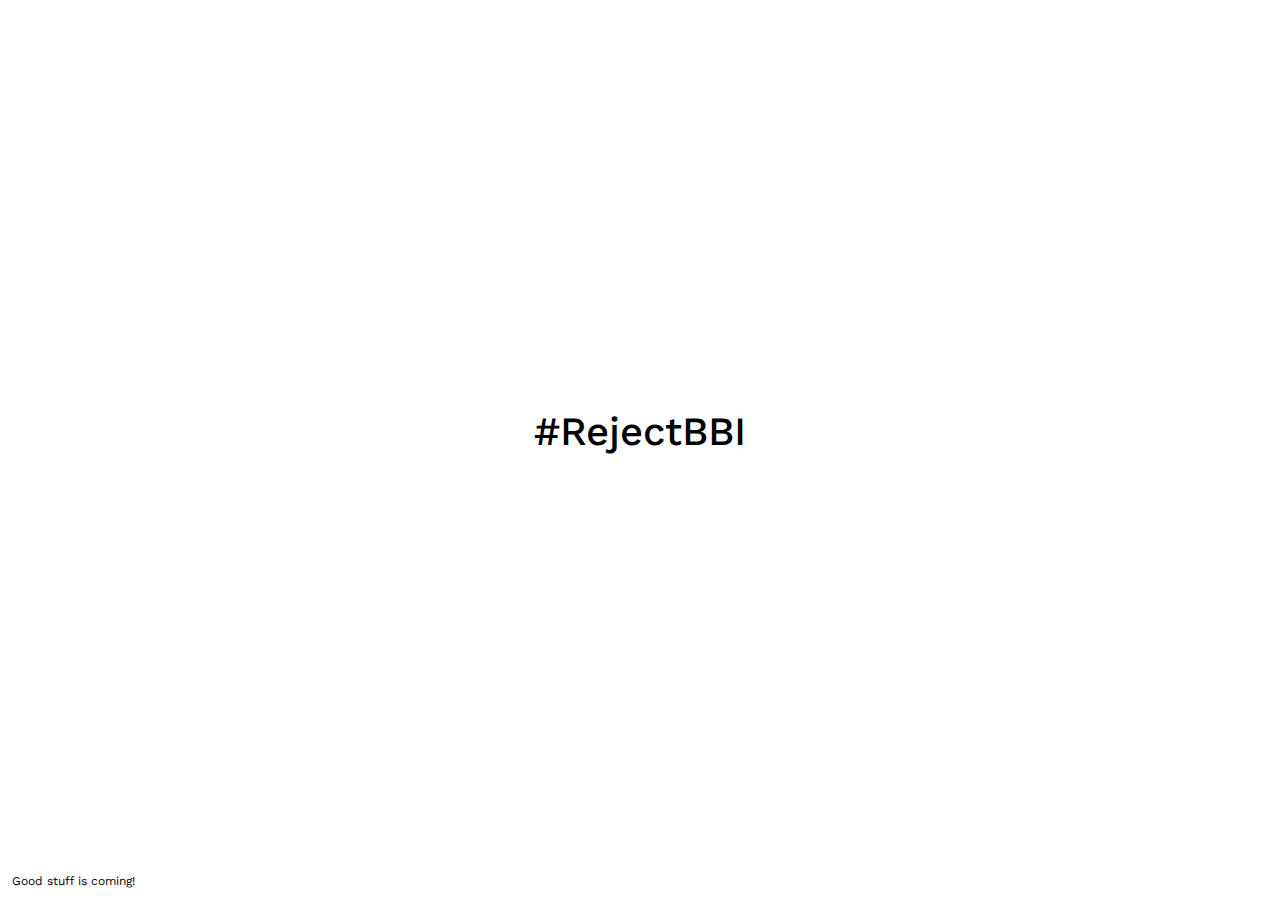
<file: index.html>
<!DOCTYPE html>
<html lang="en">
<head>
  <meta charset="UTF-8">
  <meta name="viewport" content="width=device-width, initial-scale=1.0">
  <title>RejectBBI.org</title>

  <meta name="description" content="Reject BBI">

  <link href="https://fonts.googleapis.com/css?family=Work+Sans:300,500" rel="stylesheet">
  <link rel="stylesheet" href="style.css">
  <link rel="shortcut icon" href="./clenched-fist-26.png" type="image/png">
</head>
<body>

  <main class="main">
    <h1>#RejectBBI</h1>
  </main>

  <footer>Good stuff is coming!</footer>

  <!-- <a target="_blank" href="https://icons8.com/icons/set/clenched-fist">Clenched Fist icon</a> icon by <a target="_blank" href="https://icons8.com">Icons8</a> -->
</body>
</html>
</file>
<file: style.css>
body {
  font-family: 'Work Sans', -apple-system, BlinkMacSystemFont, 'Segoe UI', Roboto, Oxygen, Ubuntu, Cantarell, 'Open Sans', 'Helvetica Neue', sans-serif;
  display: flex;
  flex-direction: column;
  justify-content: space-between;

  margin: 0;
  min-height: 100vh;
  /* fix mobile 100vh */
  min-height: -webkit-fill-available;
}

html {
  /* fix mobile 100vh */
  height: -webkit-fill-available;
}

.main{
  display: flex;
  align-items: center;
  flex-grow: 2;
  justify-content: center;
}

h1{
  font-size: 2.5em;
  font-weight: 500;
  padding: 1em;
}

footer {
  font-size: .75em;
  padding: 1em;
}
</file>
